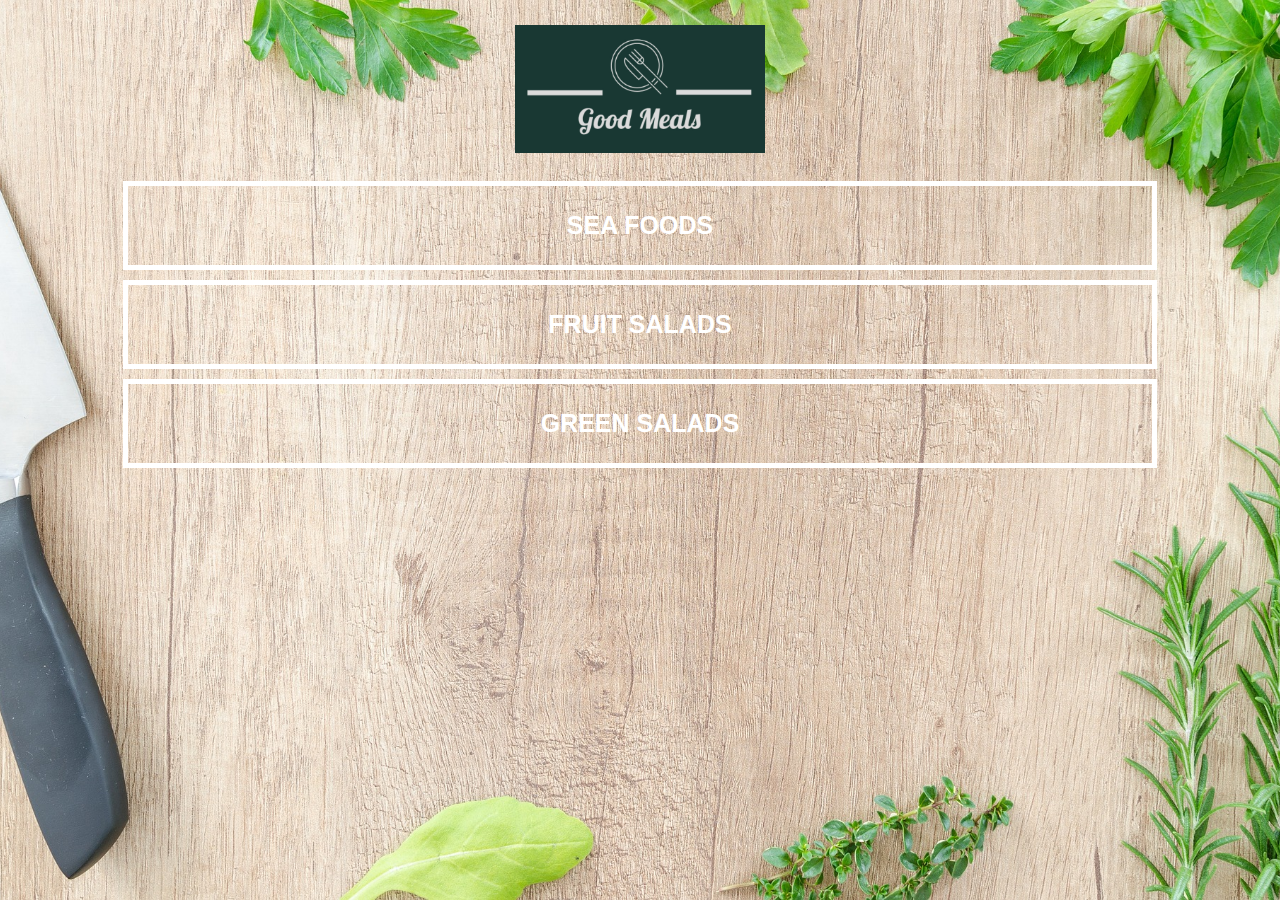
<file: index.html>
<!DOCTYPE html>
<html>
    <head>
        <title> Good Food Restaurant</title>
        <link rel="stylesheet" href="style.css">
    </head>
    <body class="body-home">
    <div id="home">
        <img src="images/logo.png" id="home-logo-img">
        <br>
        
        <div class="home-menu">
            <a href="meals.html" class="home-menu-item">
                <p>Sea Foods</p>
            </a>
            
            <a href="drinks.html" class="home-menu-item">
                <p>Fruit Salads</p>
            </a>
            
            <a href="deserts.html" class="home-menu-item">
                <p>Green Salads</p>
            </a>
        </div>    
    </div>
    
    </body>

</html>
</file>
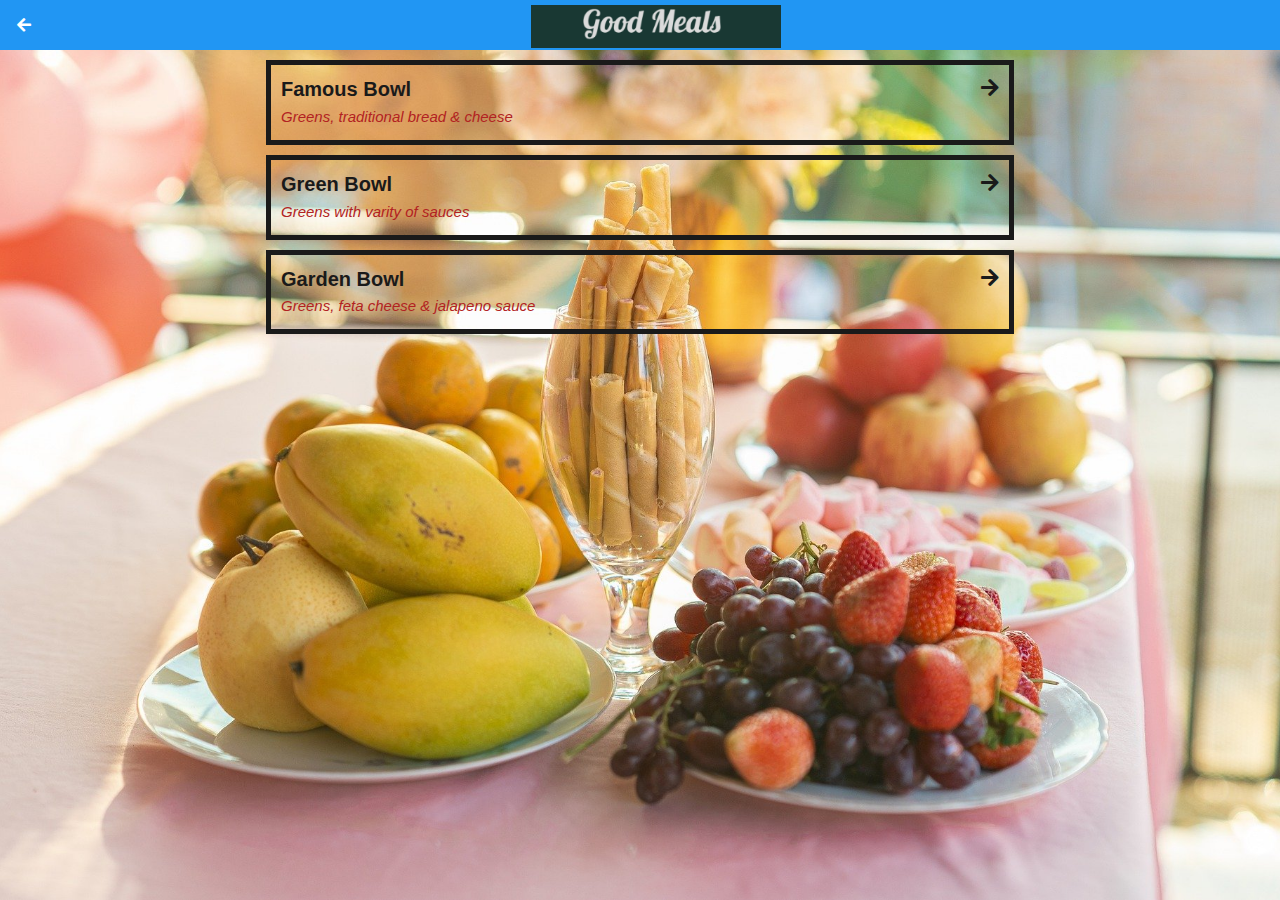
<file: deserts.html>
<!DOCTYPE html>
<html>
    <head>
        <title> Good Food Restaurant | Green Salads </title>
        <link rel="stylesheet" href="style.css">
        <link rel="stylesheet" href="fontAwesome/css/all.css">
    </head>
    <body class="body-meals">
        <div class="header">
            <a href="index.html" >
                <i class="fas fa-arrow-left"></i>
            </a>
            <img src="images/logo1.png">
        
        </div>
        
    <div id="meals">
        
          <div class="meals-list">
              
            <a href="Famous.html">
                <div class="meals-list-item">
                    <h1> Famous Bowl <i class="fas fa-arrow-right"></i></h1>                    
                    <p> Greens, traditional bread & cheese </p>
                </div>
            </a>
            <a href="Green.html">
                <div class="meals-list-item">
                    <h1> Green Bowl <i class="fas fa-arrow-right"></i></h1>                    
                    <p> Greens with varity of sauces </p>
                </div>
            </a>
            <a href="Garden.html">
                <div class="meals-list-item">
                    <h1> Garden Bowl <i class="fas fa-arrow-right"></i></h1>                    
                    <p> Greens, feta cheese & jalapeno sauce </p>
                </div>
            </a>
        </div> 
    </div>
    
    </body>

</html>
</file>
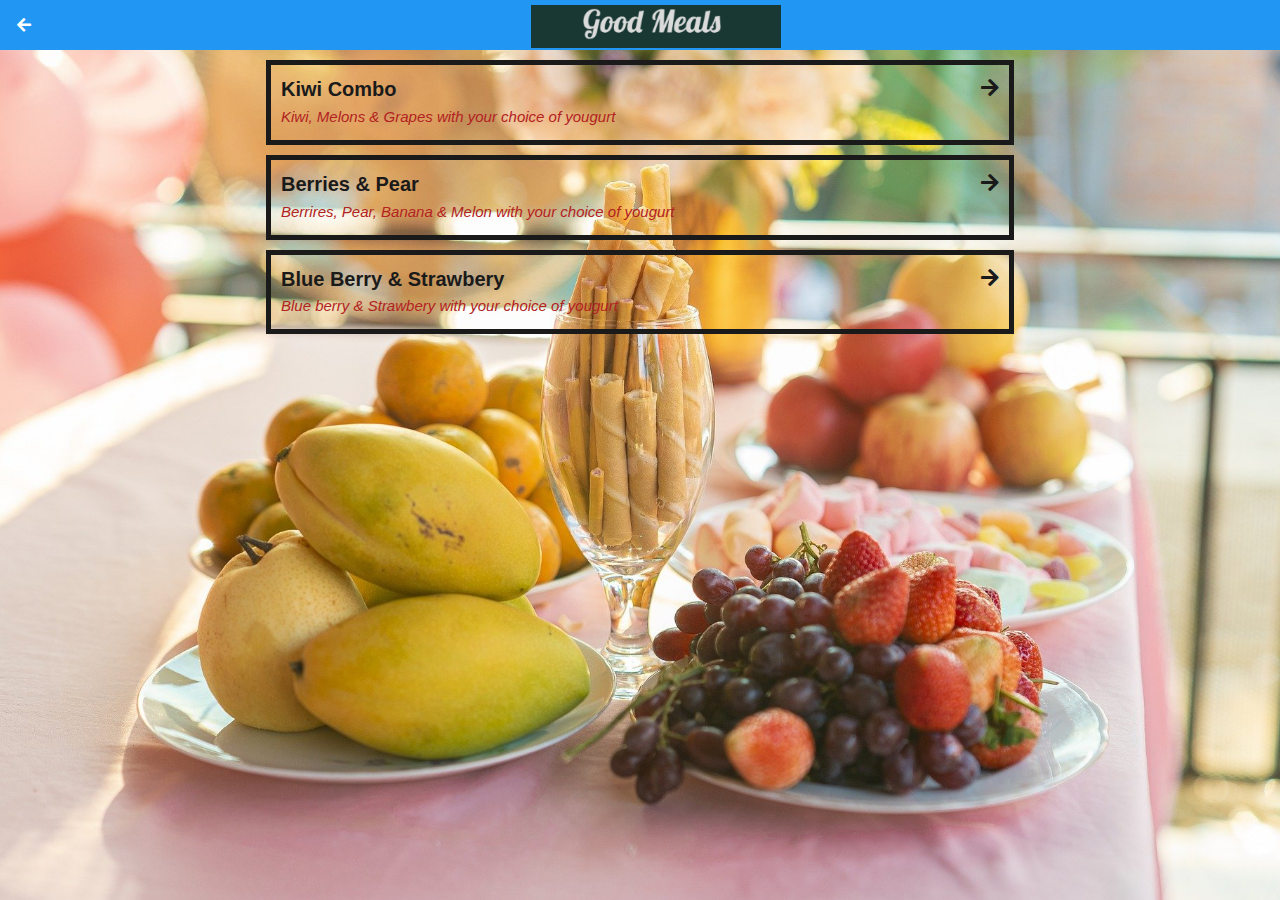
<file: drinks.html>
<!DOCTYPE html>
<html>
    <head>
        <title> Good Food Restaurant | Fruit Salads </title>
        <link rel="stylesheet" href="style.css">
        <link rel="stylesheet" href="fontAwesome/css/all.css">
    </head>
    <body class="body-meals">
        <div class="header">
            <a href="index.html" >
                <i class="fas fa-arrow-left"></i>
            </a>
            <img src="images/logo1.png">
        
        </div>
        
    <div id="meals">
        
          <div class="meals-list">
              
            <a href="Kiwi.html">
                <div class="meals-list-item">
                    <h1> Kiwi Combo <i class="fas fa-arrow-right"></i></h1>                    
                    <p> Kiwi, Melons & Grapes with your choice of yougurt </p>
                </div>
            </a>
            <a href="Pear.html">
                <div class="meals-list-item">
                    <h1> Berries & Pear <i class="fas fa-arrow-right"></i></h1>                    
                    <p> Berrires, Pear, Banana & Melon with your choice of yougurt </p>
                </div>
            </a>
            <a href="Blue.html">
                <div class="meals-list-item">
                    <h1> Blue Berry & Strawbery <i class="fas fa-arrow-right"></i></h1>                    
                    <p> Blue berry & Strawbery with your choice of yougurt </p>
                </div>
            </a>
               
        </div> 
    </div>
    
    </body>

</html>
</file>
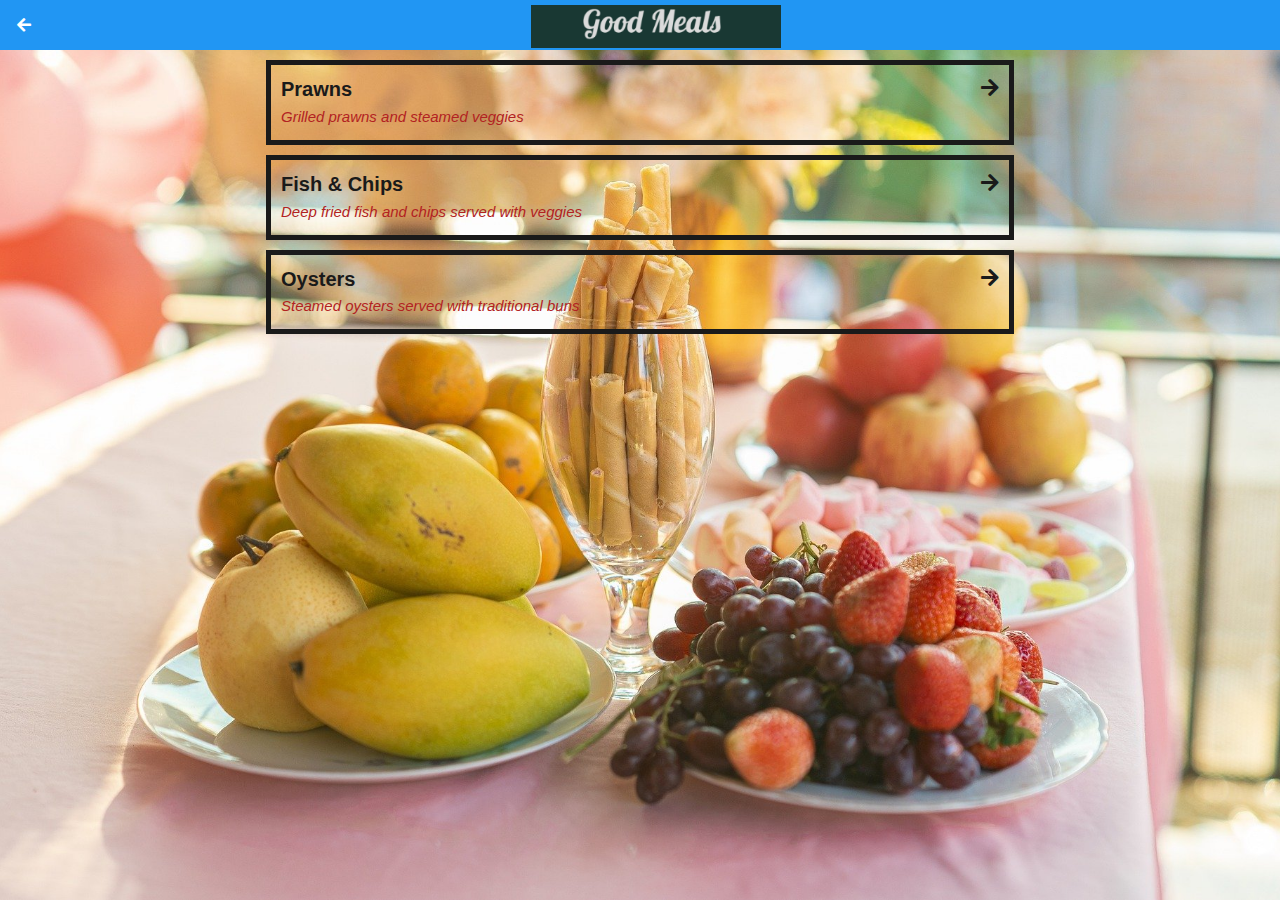
<file: meals.html>
<!DOCTYPE html>
<html>
    <head>
        <title> Good Food Restaurant | Sea Food </title>
        <link rel="stylesheet" href="style.css">
        <link rel="stylesheet" href="fontAwesome/css/all.css">
    </head>
    <body class="body-meals">
        <div class="header">
            <a href="index.html" >
                <i class="fas fa-arrow-left"></i>
            </a>
            <img src="images/logo1.png">
        
        </div>
        
    <div id="meals">
        
          <div class="meals-list">
              
            <a href="Prawns.html">
                <div class="meals-list-item">
                    <h1> Prawns <i class="fas fa-arrow-right"></i></h1>                    
                    <p> Grilled prawns and steamed veggies </p>
                </div>
            </a>
            <a href="Fish.html">
                <div class="meals-list-item">
                    <h1> Fish & Chips <i class="fas fa-arrow-right"></i></h1>                    
                    <p> Deep fried fish and chips served with veggies </p>
                </div>
            </a>
            <a href="Oysters.html">
                <div class="meals-list-item">
                    <h1> Oysters <i class="fas fa-arrow-right"></i></h1>                    
                    <p> Steamed oysters served with traditional buns </p>
                </div>
            </a>
               
        </div> 
    </div>
    
    </body>

</html>
</file>
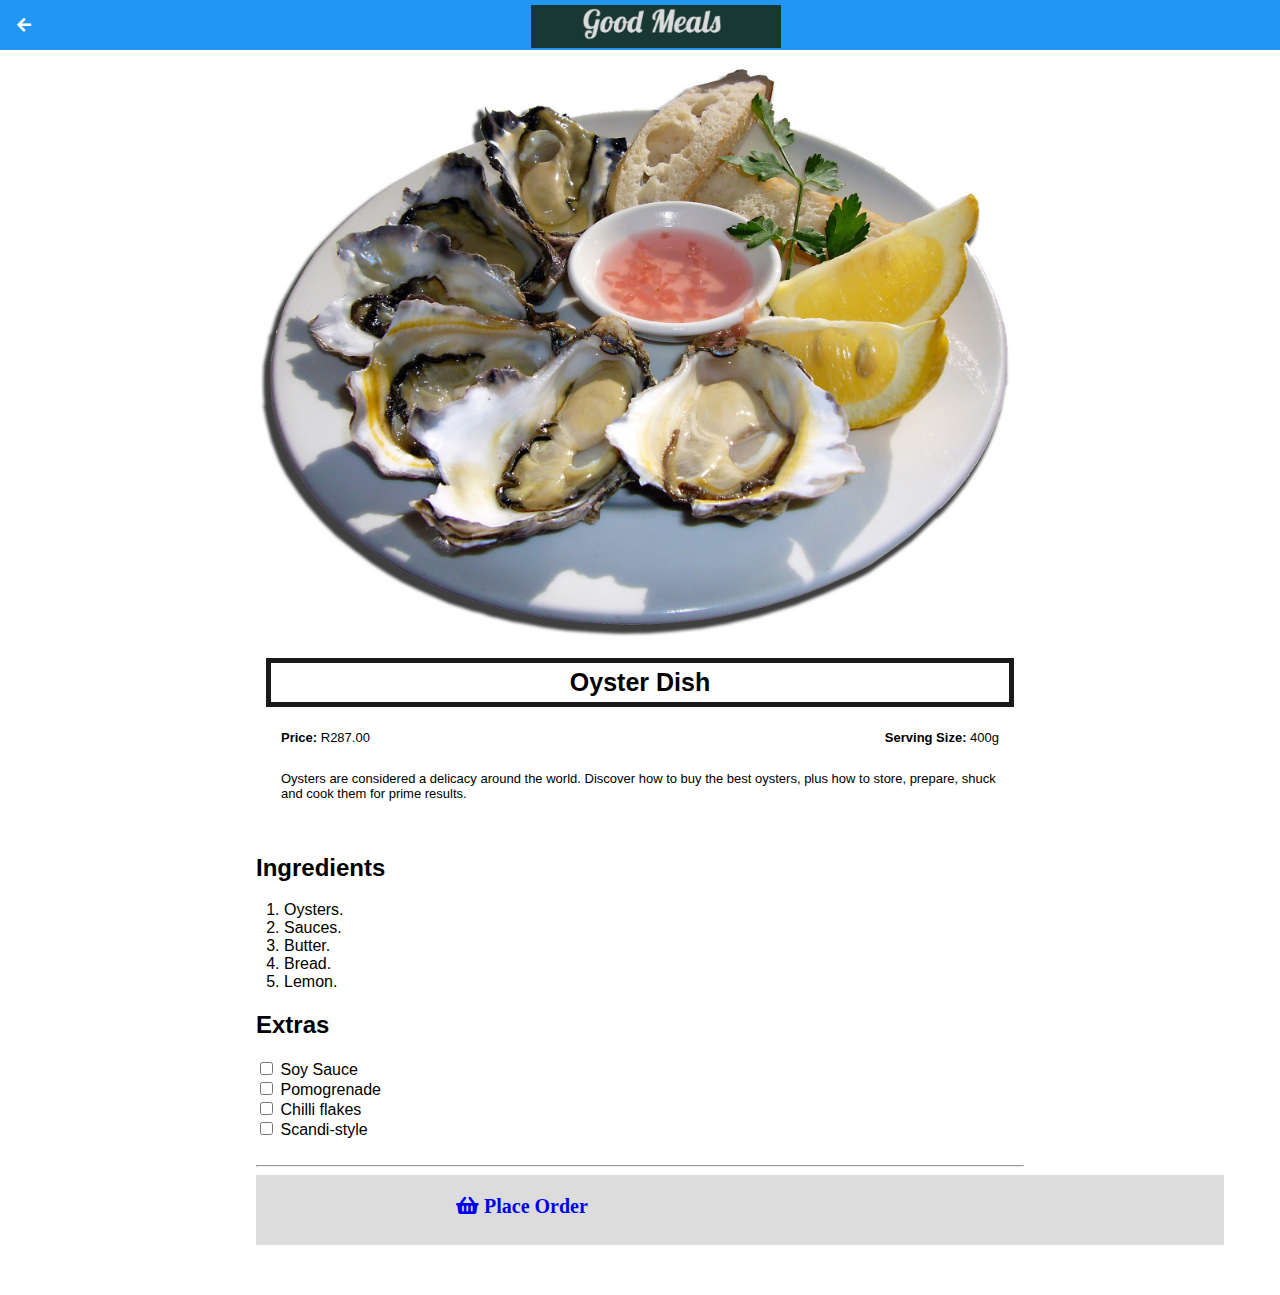
<file: Oysters.html>
<!DOCTYPE html>
<html>
    <head>
        <title> Good Food Restaurant | Sea Food | Oysters </title>
        <link rel="stylesheet" href="style.css">
        <link rel="stylesheet" href="fontAwesome/css/all.css">
    </head>
    <body class="body-recipes">
        <div class="header">
            <a href="meals.html" >
                <i class="fas fa-arrow-left"></i>
            </a>
            <img src="images/logo1.png">
        
        </div>
        <div id="recipe">
            
            <div class="recipe-details">
                <img src="images/oysters-681034_1920.jpg">
                
                <h1>Oyster Dish</h1>
                
                <div class="recipe-details-info">
                    <p><b> Price: </b> R287.00</p>
                    <p style="float: right;"><b> Serving Size: </b> 400g</p>
                    <p>Oysters are considered a delicacy around the world. Discover how to buy the best oysters, plus how to store, prepare, shuck and cook them for prime results.</p>
                </div>
            
            </div> 
            
            <div class="recipe-details-steps">
                <h2> Ingredients</h2>
                
                <ol> 
                    <li> Oysters.</li>
                    <li> Sauces.</li>
                    <li> Butter.</li>
                    <li> Bread.</li>
                    <li> Lemon.</li>
                    
                </ol>
            </div>
            
            <div class="recipe-details-ingredients">
                <h2>Extras</h2>
                
                <input id="check-01" type="checkbox">
                <label for="check-01">Soy Sauce</label>
                <br>
                <input id="check-02" type="checkbox">
                <label for="check-02">Pomogrenade</label>
                <br>
                <input id="check-03" type="checkbox">
                <label for="check-03">Chilli flakes </label>
                <br>
                <input id="check-04" type="checkbox">
                <label for="check-04">Scandi-style </label>
                <br>
                
            </div>
                
            <br>
            <hr>
            <div class="place-order">                
                <a href="finish.html" >
                    <i class="fas fa-shopping-basket"> Place Order </i>

                </a>
            </div>
            
        
        </div>
        
    <div id="meals">
    </div>
    
    </body>

</html>
</file>
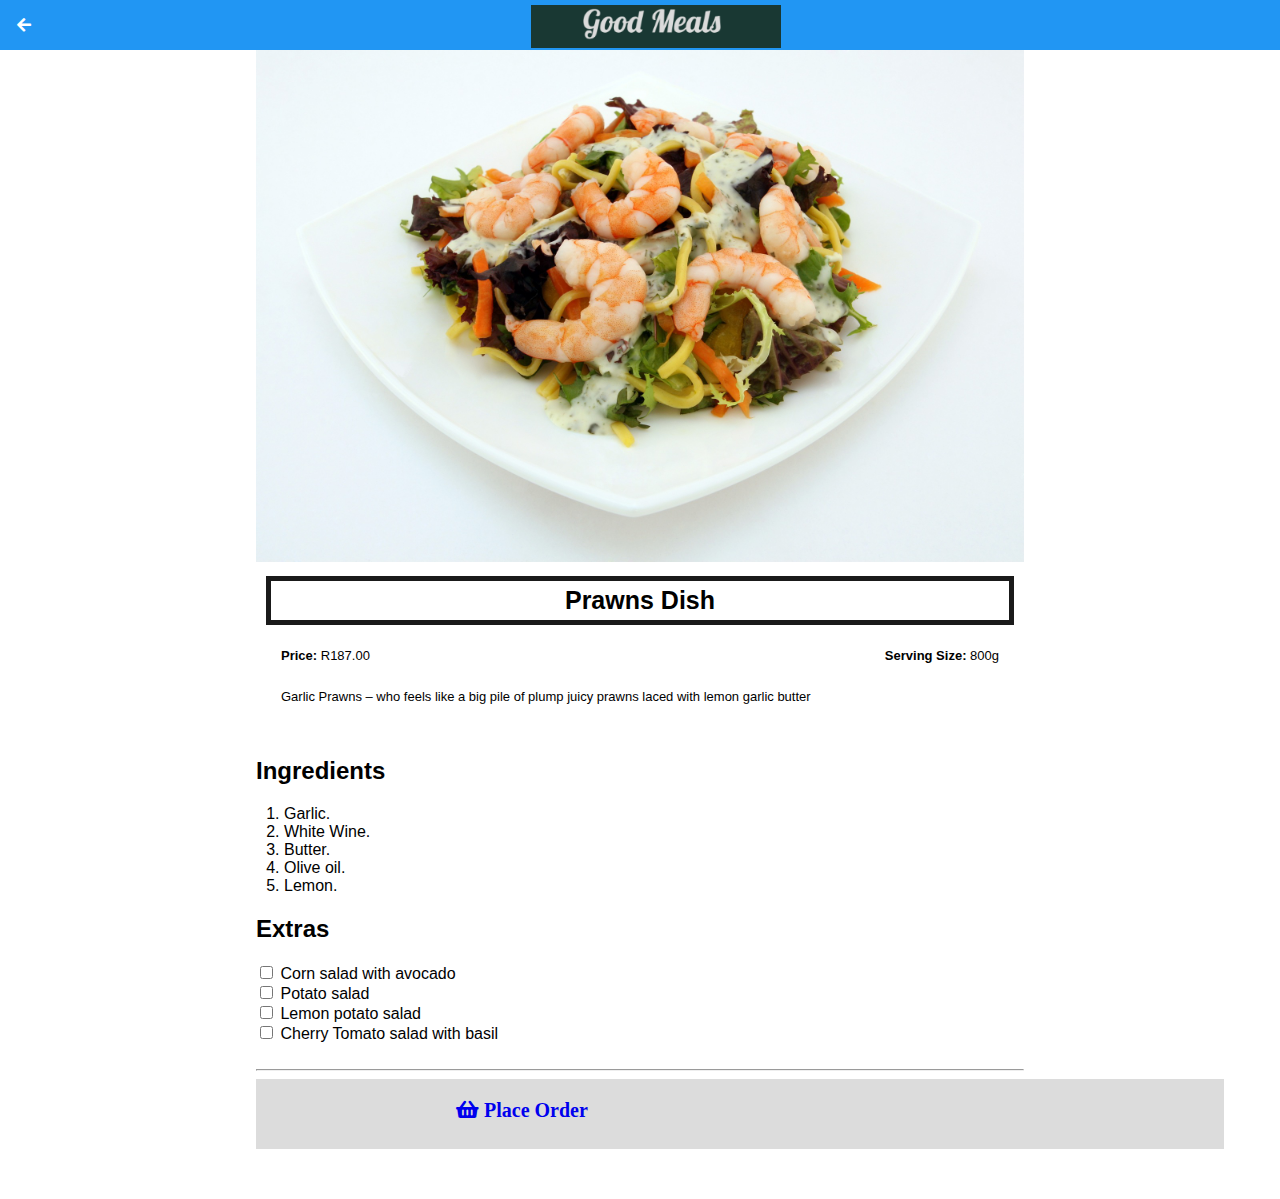
<file: Prawns.html>
<!DOCTYPE html>
<html>
    <head>
        <title> Good Food Restaurant | Sea Food | Prawns </title>
        <link rel="stylesheet" href="style.css">
        <link rel="stylesheet" href="fontAwesome/css/all.css">
    </head>
    <body class="body-recipes">
        <div class="header">
            <a href="meals.html" >
                <i class="fas fa-arrow-left"></i>
            </a>
            <img src="images/logo1.png">
        
        </div>
        <div id="recipe">
            
            <div class="recipe-details">
                <img src="images/appetite-1238513_1920.jpg">
                
                <h1>Prawns Dish</h1>
                
                <div class="recipe-details-info">
                    <p><b> Price: </b> R187.00</p>
                    <p style="float: right;"><b> Serving Size: </b> 800g</p>
                    <p>Garlic Prawns – who feels like a big pile of plump juicy prawns laced with lemon garlic butter</p>
                </div>
            
            </div> 
            
            <div class="recipe-details-steps">
                <h2> Ingredients</h2>
                
                <ol> 
                    <li> Garlic.</li>
                    <li> White Wine.</li>
                    <li> Butter.</li>
                    <li> Olive oil.</li>
                    <li> Lemon.</li>
                    
                </ol>
            </div>
            
            <div class="recipe-details-ingredients">
                <h2>Extras</h2>
                
                <input id="check-01" type="checkbox">
                <label for="check-01">Corn salad with avocado</label>
                <br>
                <input id="check-02" type="checkbox">
                <label for="check-02">Potato salad</label>
                <br>
                <input id="check-03" type="checkbox">
                <label for="check-03">Lemon potato salad </label>
                <br>
                <input id="check-04" type="checkbox">
                <label for="check-04">Cherry Tomato salad with basil </label>
                <br>
                
            </div>
                
            <br>
            <hr>
            <div class="place-order">                
                <a href="finish.html" >
                    <i class="fas fa-shopping-basket"> Place Order </i>

                </a>
            </div>
            
        
        </div>
        
    <div id="meals">
    </div>
    
    </body>

</html>
</file>
<file: style.css>
html{
    height: 100%;
}

body{
    font-family: sans-serif;
    
    margin: 0;
    padding: 0;
    
    height: 100%;
}

/********************** Header *******************/
.header{
    background-color: #2196f3;
    width: 100%;
    height: 50px;
    top: 0;
    
    
    position: fixed;
    overflow: hidden;
    
    text-align: center;
}

.header i {
    float: left;
    padding: 17px 0px 0px 17px;
    color: #ffffff;
    
}

.header img{
    width: 250px;
    padding: 5px 20px;
}
/********************** HOME PAGE *******************/

.body-home{
    background-image: url('images/background-01-port.jpg');
    background-position: center;
    background-attachment: fixed;
    background-repeat: no-repeat;
    background-size: cover;
}

.body-meals{
    background-image: url('images/knife-ga6b6d8f18_1920.jpg');
    background-position: center;
    background-attachment: fixed;
    background-repeat: no-repeat;
    background-size: cover;
}

#home-logo-img{
    width: 250px;
    display: block;
    margin: auto;
    padding: 25px 10px 10px 10px;
}

#home-logo-text{
    width: auto;
    display: block;
    margin: auto;
     padding: 25px;
}

/*********** HOME PAGE MENU **********************/
.home-menu-item{
    text-decoration: none;
    text-transform: uppercase;
    
    color: white;
    font-size: 25px;
    font-weight: bold;
    text-align: center;
    border: 5px solid white;
    
    display: block;
    margin: auto;
    margin-bottom: 10px;
    width: 80%;
}


/********************** Meals PAGE *******************/
#meals {
    padding-top: 50px;
}

.meals-list a {
    text-decoration: none;
    
}

.meals-list-item {
    border: 5px solid #1a1a1a;
    margin: 10px;
    
}

.meals-list-item h1 {
    font-weight: bold;
    font-size: 20px;
    color: #1a1a1a;
    padding-left: 10px;
}

.meals-list-item i {
    float: right;
    color: #1a1a1a;
    padding-right: 10px;
}

.meals-list-item p {
    
    font-size: 15px;
    font-style: italic;
    color: firebrick;
    margin-top: -7px;
    padding-left: 10px;
}

/********************** Recipe PAGE *******************/
#recipe{
    padding-top: 50px;
}

.recipe-details img{
    width: 100%;
    
}

.recipe-details h1{
    font-size: 25px;
    text-align: center;
    border: 5px solid #1a1a1a;
    margin: 10px;
    padding: 5px;
    
}

.recipe-details h2{
    font-size: 20px;
    text-align: left;
    margin: 0;
    margin-left: 10px;
    
}

.recipe-details-info {
    margin-left: 25px;
    margin-right: 25px;
}

.recipe-details-info p{
    font-size: 13px;
    display: inline-block;
}
.recipe-details.ingrediants label{
    line-height: 25px;
    margin-left: 10px;
}

.recipe-details-steps{
    padding-top: 20px;
    
}

.recipe-details-steps ol{
    padding-left: 28px;
}

.place-order{
     font-size: 20px;
    text-align: left;
    margin: 0;
    
     padding-top: 20px;
    padding-left: 200px;
    background-color: gainsboro;
    width: 100%;
    height: 50px;
    top: 0;
}

/********************** Responsive Layout *******************/
@media only screen and (min-width:600px) {
    
    #meals{
        width: 80%;
        margin: auto;
    }
    
    #recipe{
        width: 80%;
        margin: auto;
    }   

}

@media only screen and (min-width:1000px){
        #meals{
        width: 60%;
        margin: auto;
    }
    
    #recipe{
        width: 60%;
        margin: auto;
    }  
}

@media only screen and (min-width: 720px){
    .body-home{
         background-image: url('images/background-01-land.jpg');
    }
    
    .body-meals{
         background-image: url('images/salad-7040875_1920.jpg');
    }
}
</file>
